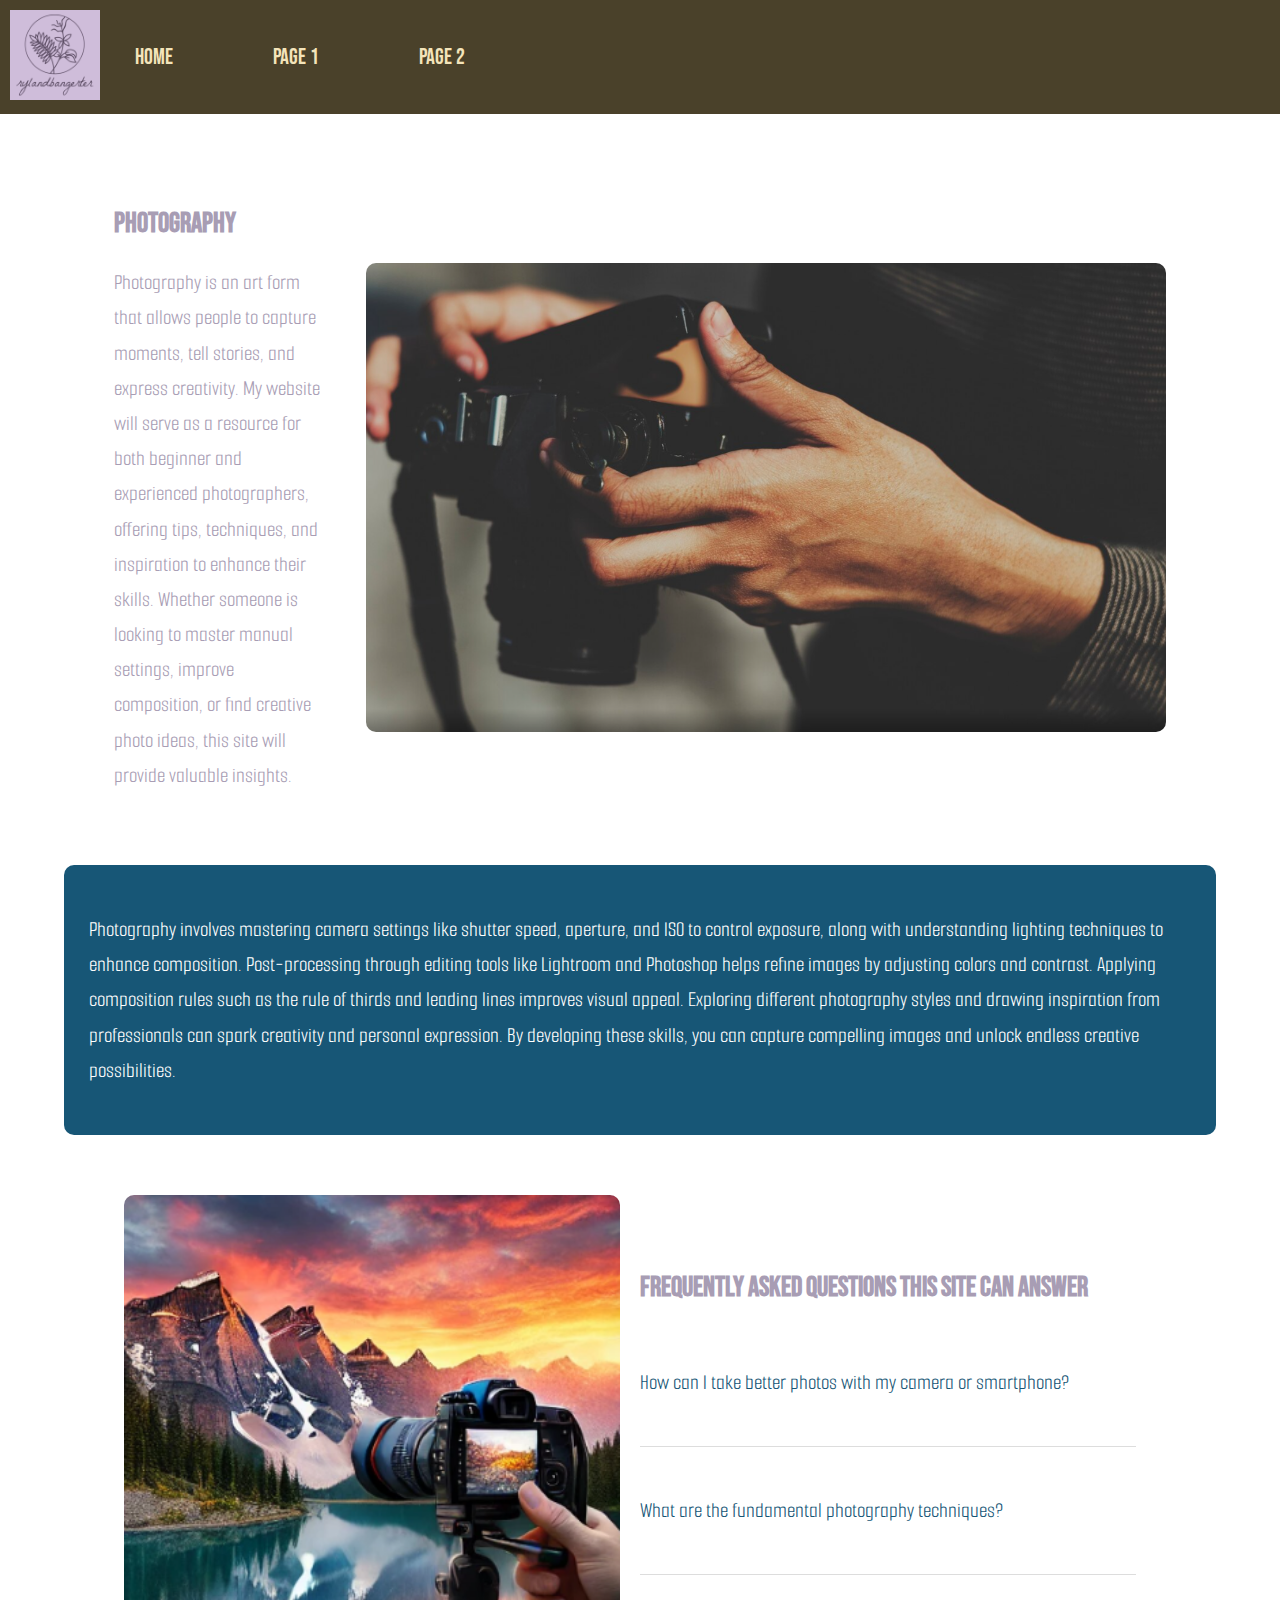
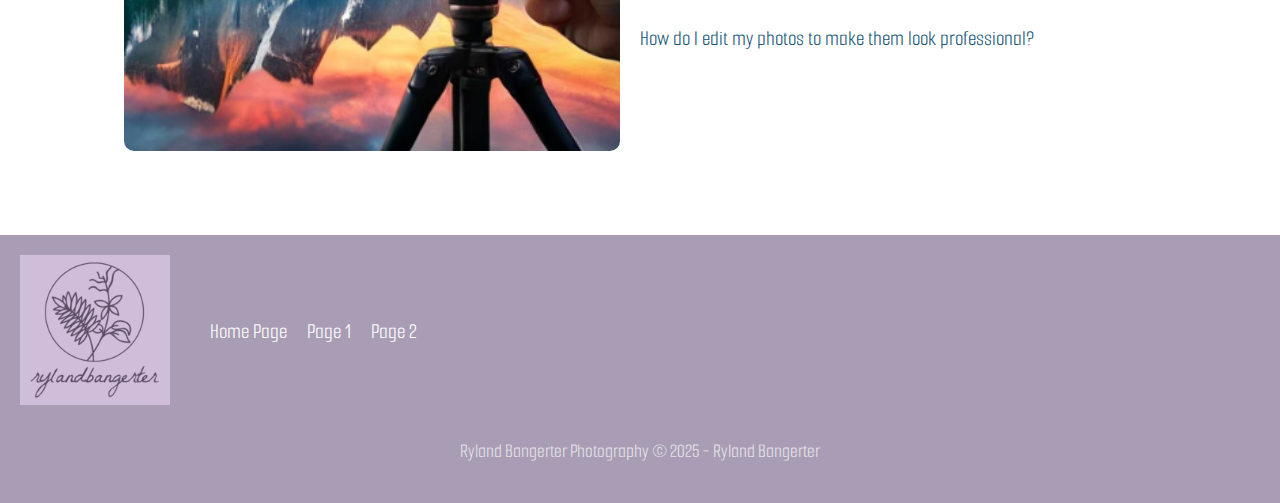
<file: index.html>
<!DOCTYPE html>
<html lang="en">
<head>
    <meta charset="UTF-8">
    <meta name="viewport" content="width=device-width, initial-scale=1.0">
    <link rel="stylesheet" type="text/css" href="styles/client-style_bangerter.css">
    <title>Ryland Bangerter | Photography</title>

</head>
<body id="body">
    <nav class="top-nav">
        <div class="logo">
            <img src="images/logo-personal.png" alt="Logo">
        </div>
        
        <ul class="navbar">
            <li><a href="#">Home</a></li>
            <li><a href="subpage1-2.html">Page 1</a></li>
            <li><a href="#">Page 2</a></li>
        </ul>
    </nav>
    <div class="wrapper">
        <section class = "hero">
            <div class="hero-content">
                <h2>Photography</h2>
                <p>Photography is an art form that allows people to capture moments, tell stories, and express creativity. My website will serve as a resource for both beginner and experienced photographers, offering tips, techniques, and inspiration to enhance their skills. Whether someone is looking to master manual settings, improve composition, or find creative photo ideas, this site will provide valuable insights.</p>    
            </div>
            <div class="hero-image-container">
                <img src="images/page 1 image 1.png" alt="Hero Image">
            </div>
        </section>
        <div class="about-container">
            <div class="about">
                <p>Photography involves mastering camera settings like shutter speed, aperture, and ISO to control exposure, along with understanding lighting techniques to enhance composition. Post-processing through editing tools like Lightroom and Photoshop helps refine images by adjusting colors and contrast. Applying composition rules such as the rule of thirds and leading lines improves visual appeal. Exploring different photography styles and drawing inspiration from professionals can spark creativity and personal expression. By developing these skills, you can capture compelling images and unlock endless creative possibilities.</p>
            </div>
        </div>
        <section class="questions">
            <div class="questions-image-container">
                <img src="images/home page image 2.png" alt="camera">
            </div>
            <div class="questions-container">
                <h2>Frequently Asked Questions This Site Can Answer</h2>
                <ul>
                    <li>How can I take better photos with my camera or smartphone?</li>
                    <li>What are the fundamental photography techniques?</li>
                    <li>How do I edit my photos to make them look professional?</li>
                </ul>
            </div>
        </section>  
    </div> 
    <footer class="footer">
        <div class ="footer-logo">
            <img src="images/logo-personal.png" alt="logo">
        </div>
        <nav class="footer-links">
            <a href="client-site_bangerter.html">Home Page</a>
            <a href="subpage1-2.html">Page 1</a>
            <a href="#">Page 2</a>
        </nav>
        <div class="footer-license">
            <p>Ryland Bangerter Photography &copy; 2025 - Ryland Bangerter</p>
        </div>
    </footer>
</body>
</html>
</file>
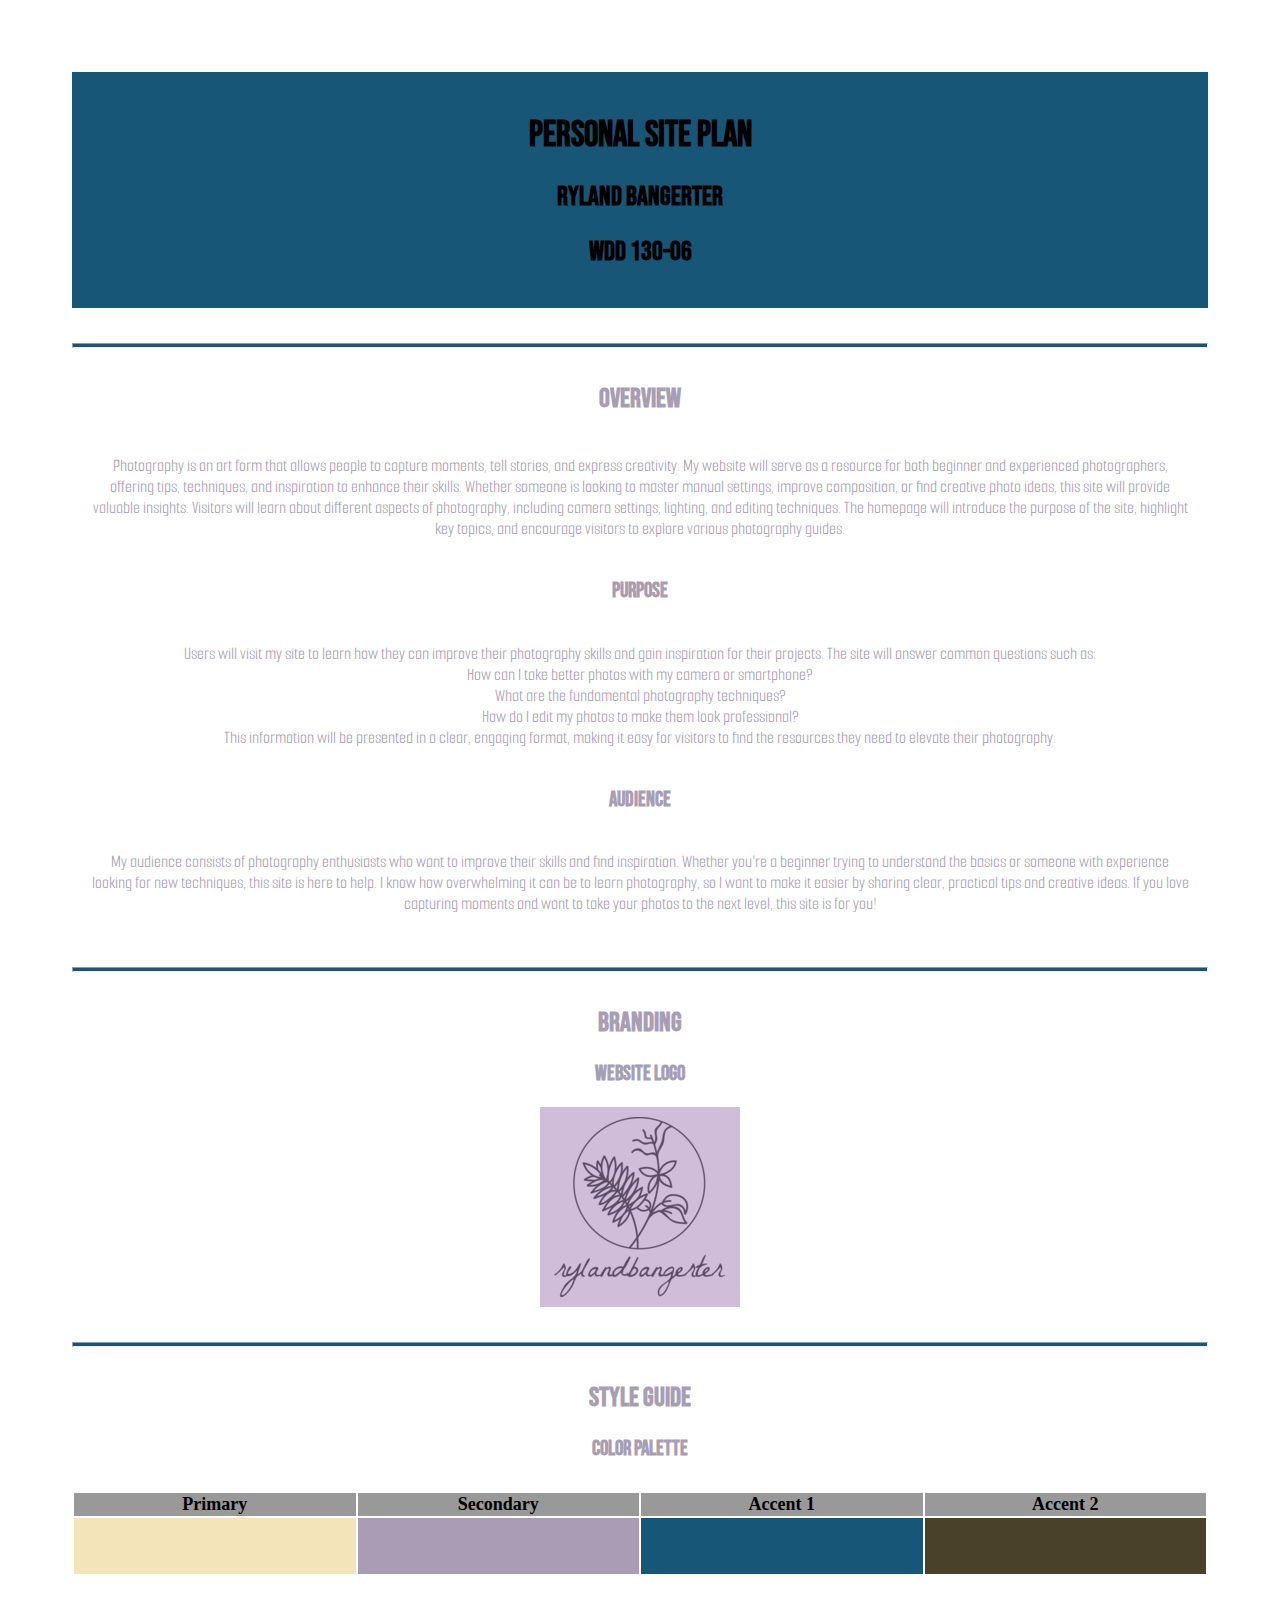
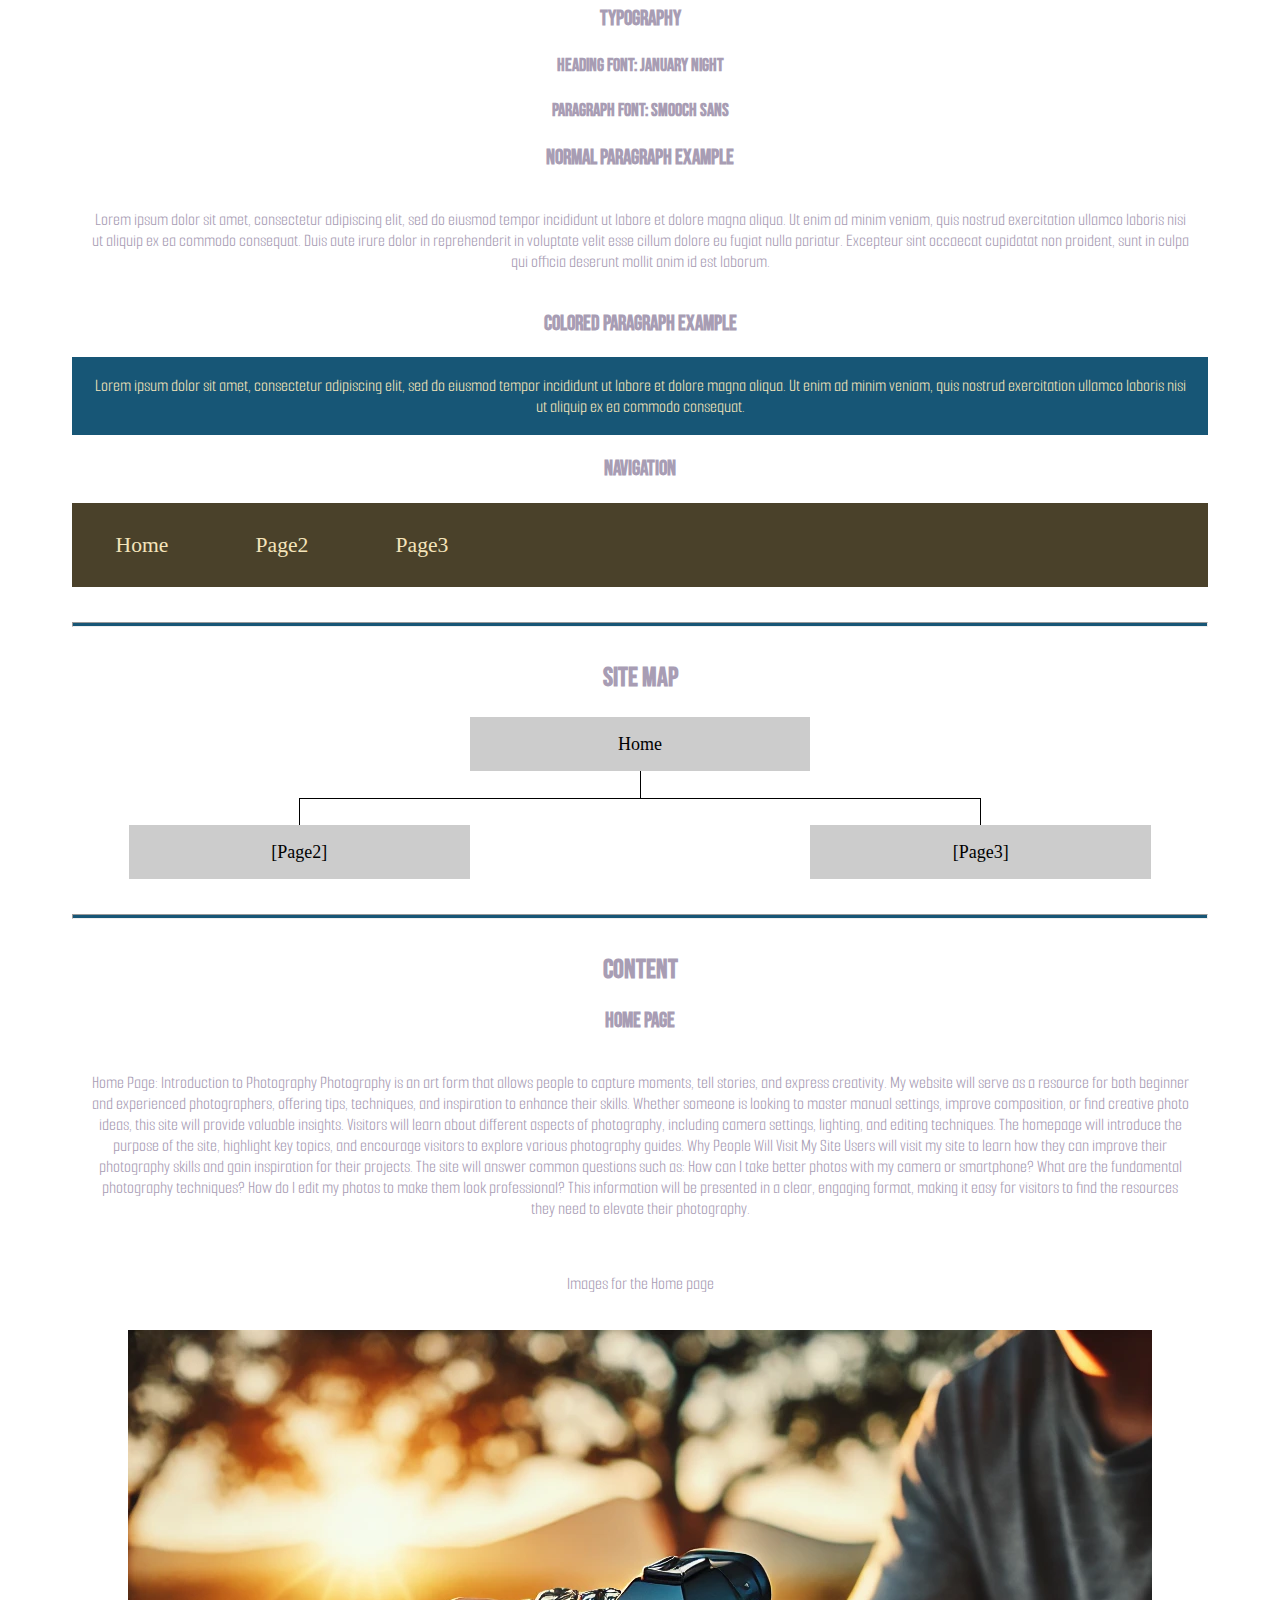
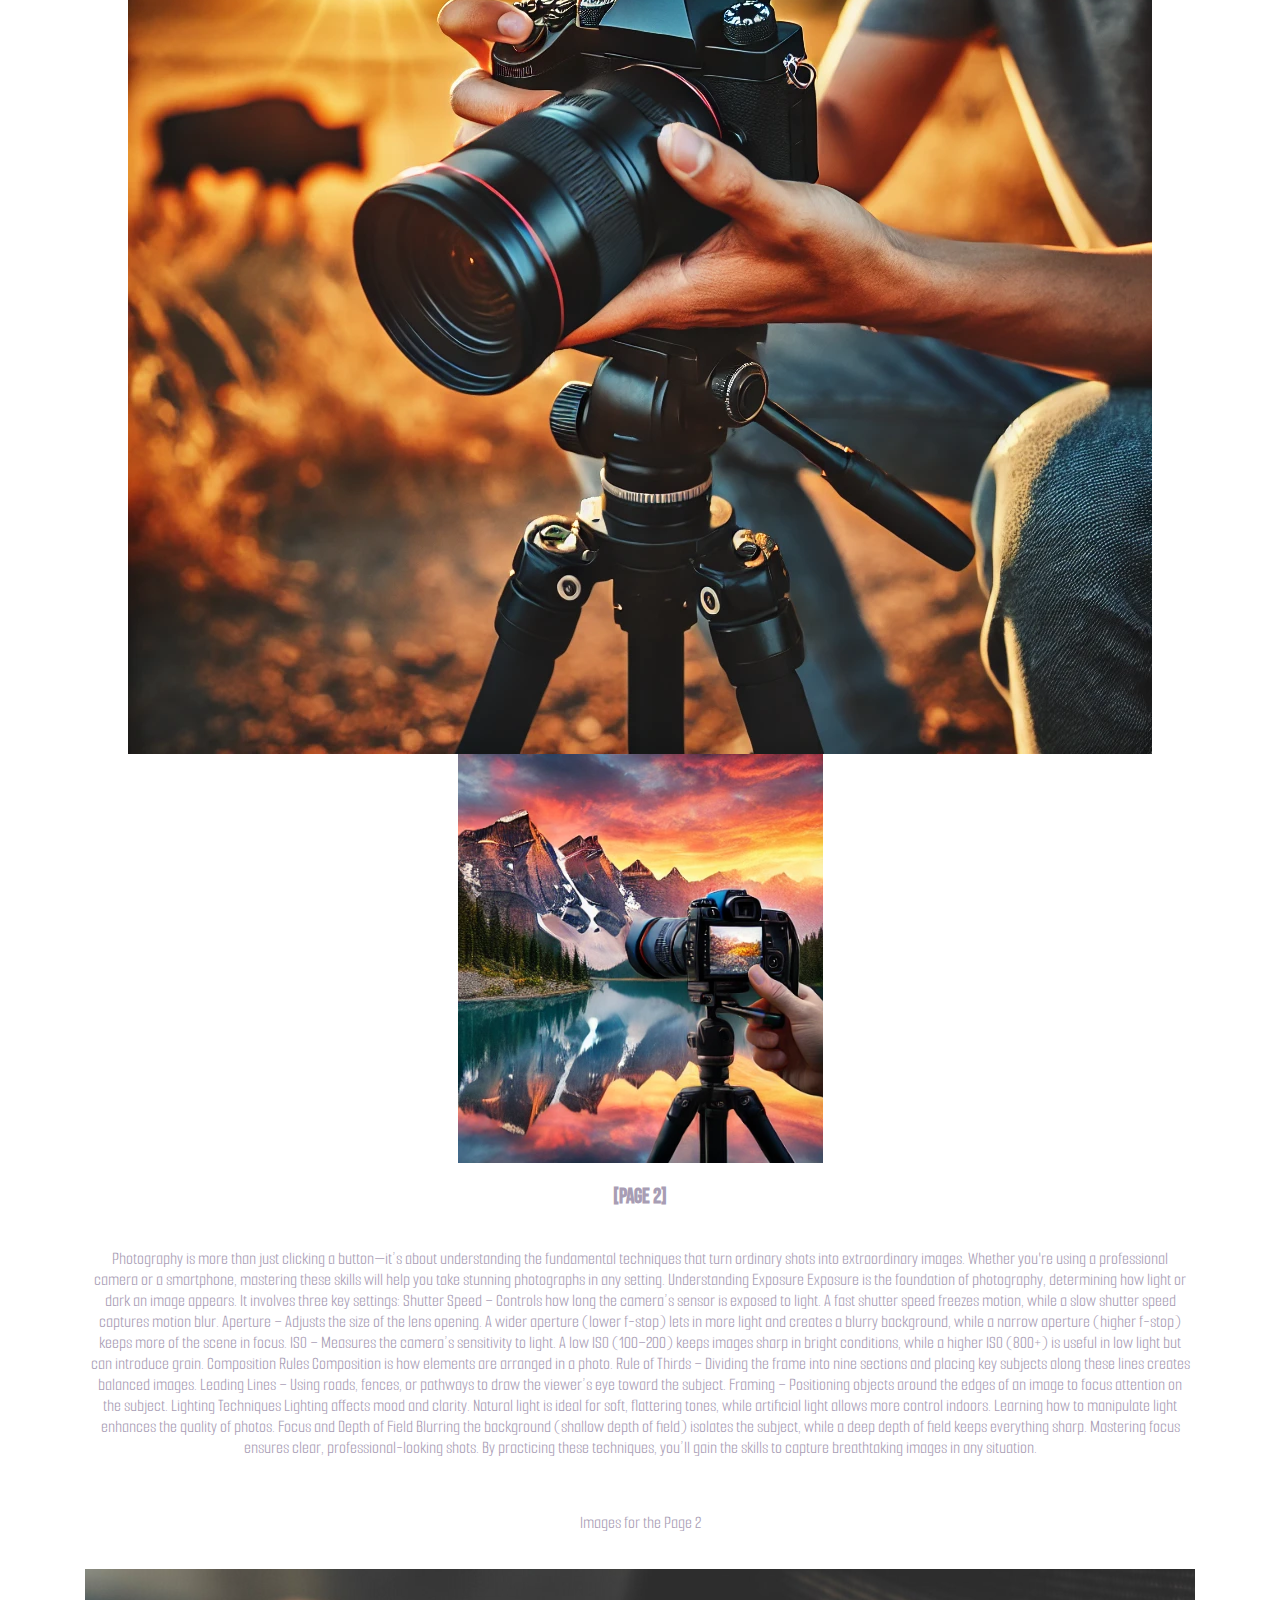
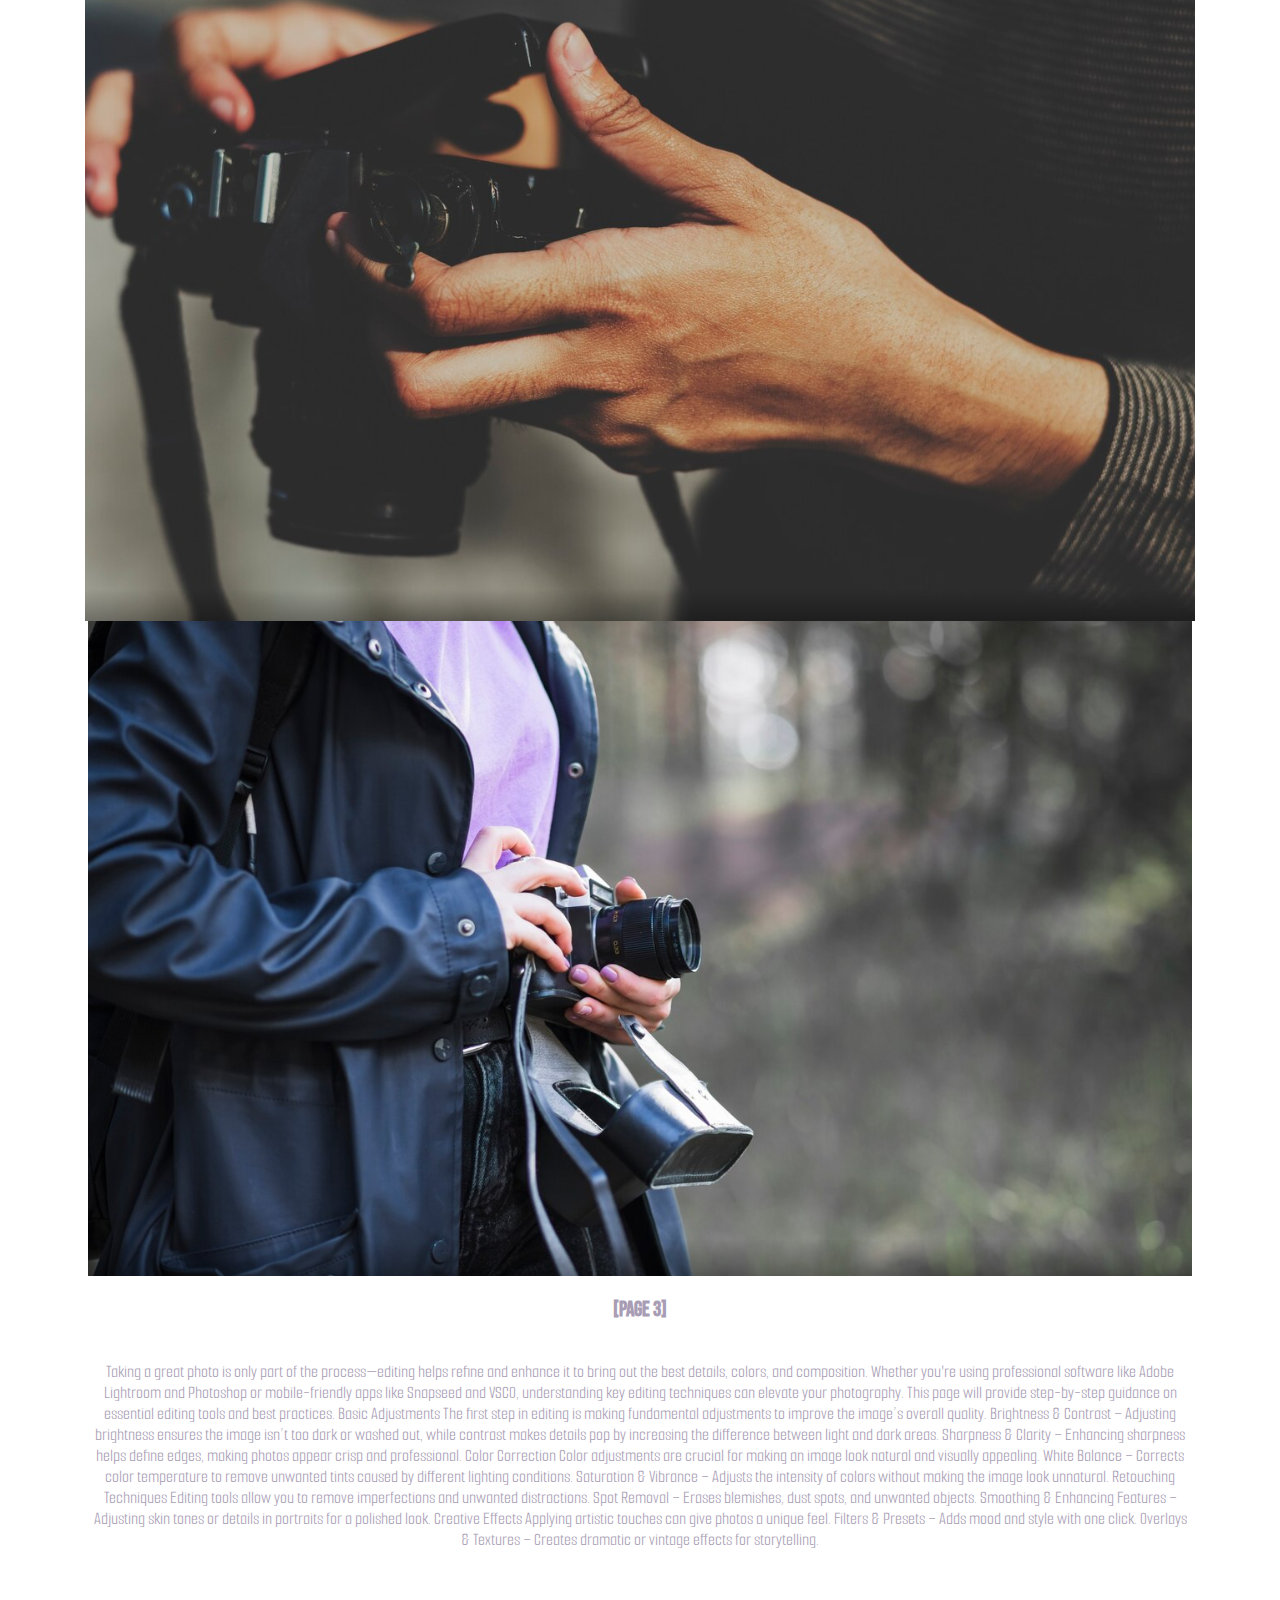
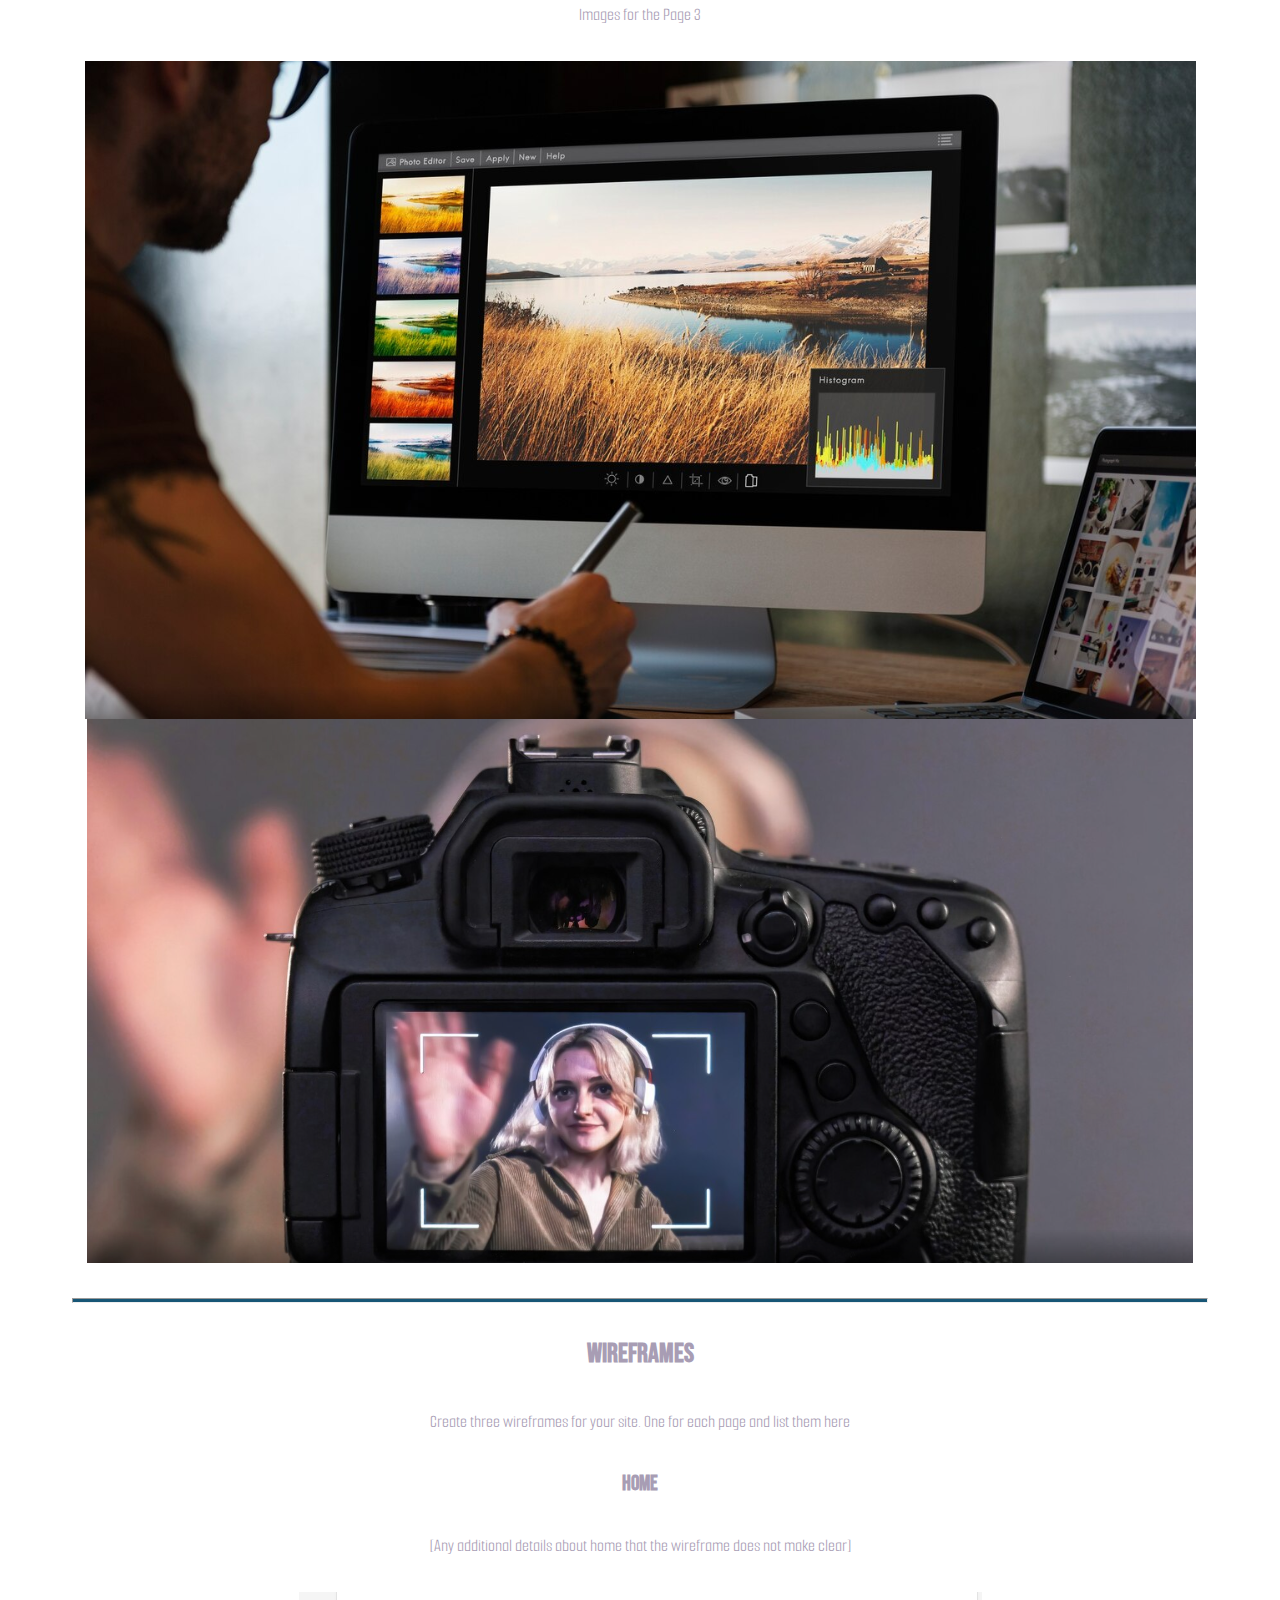
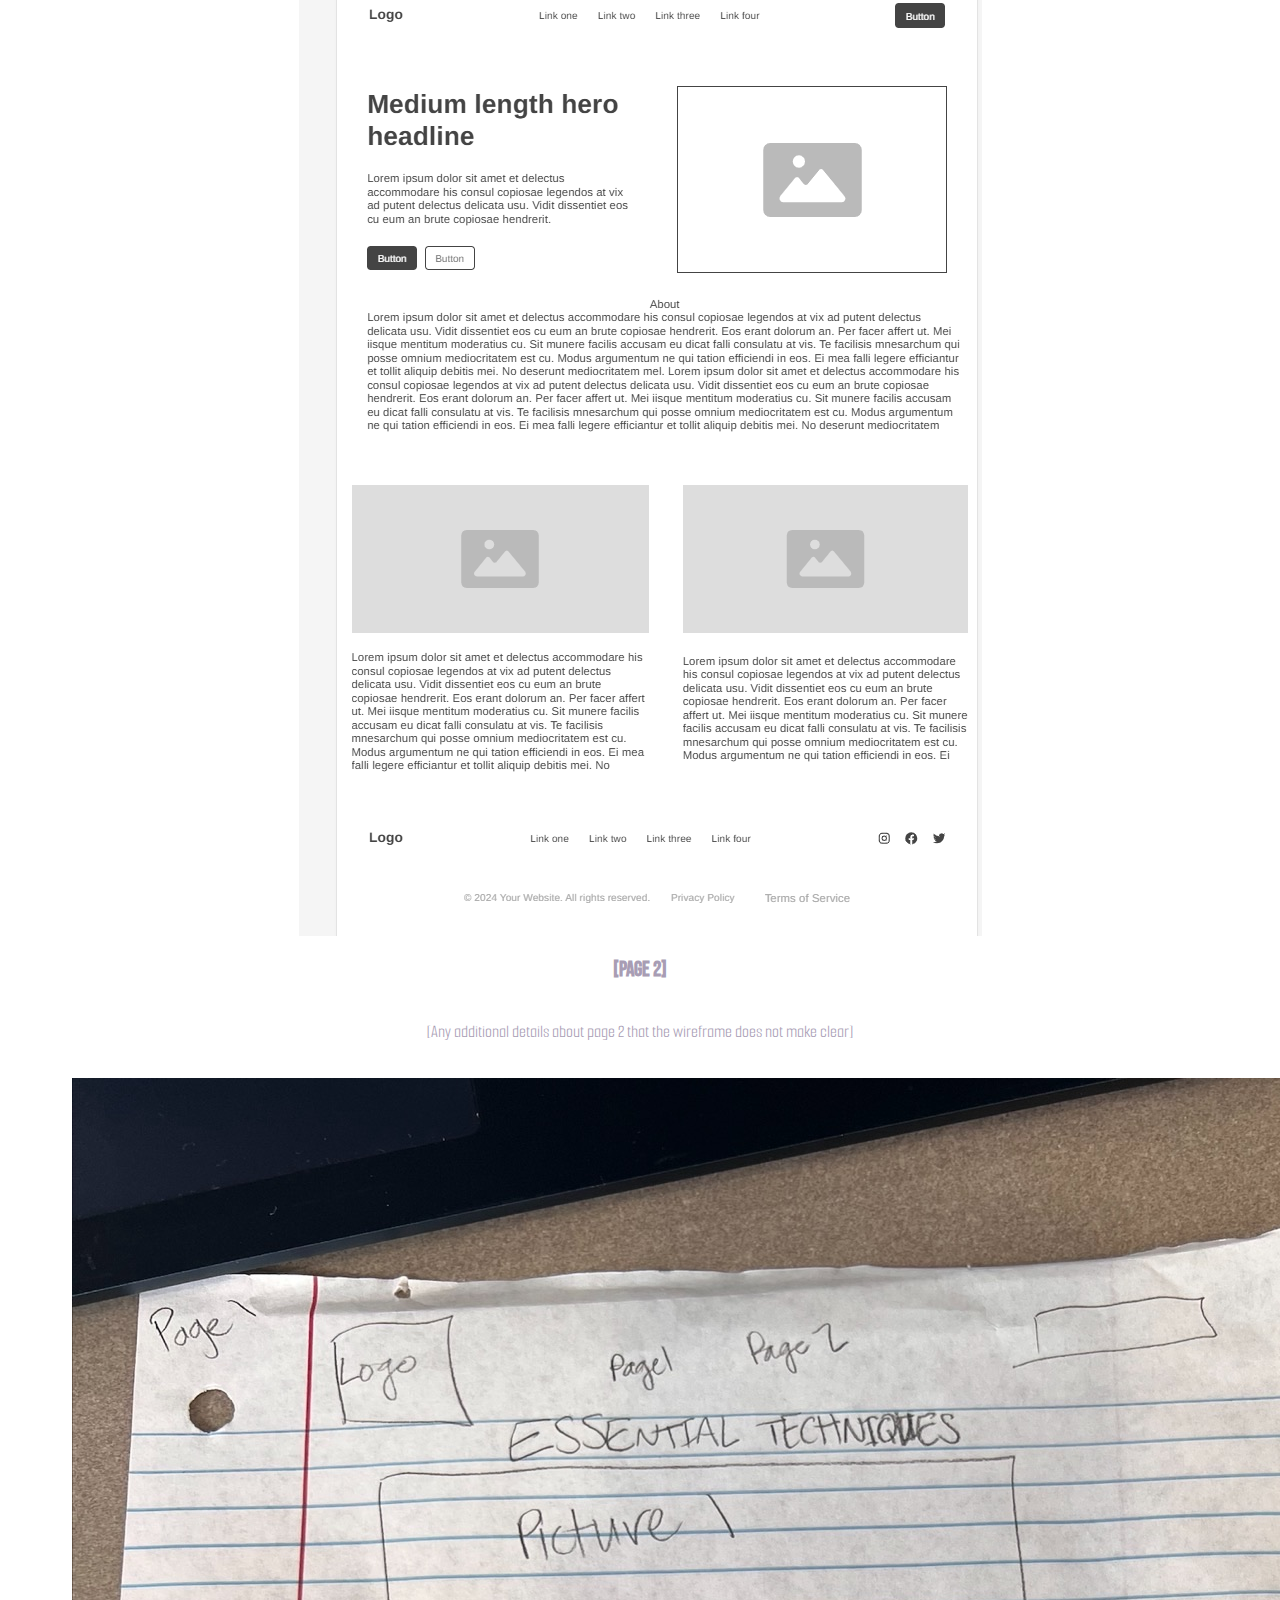
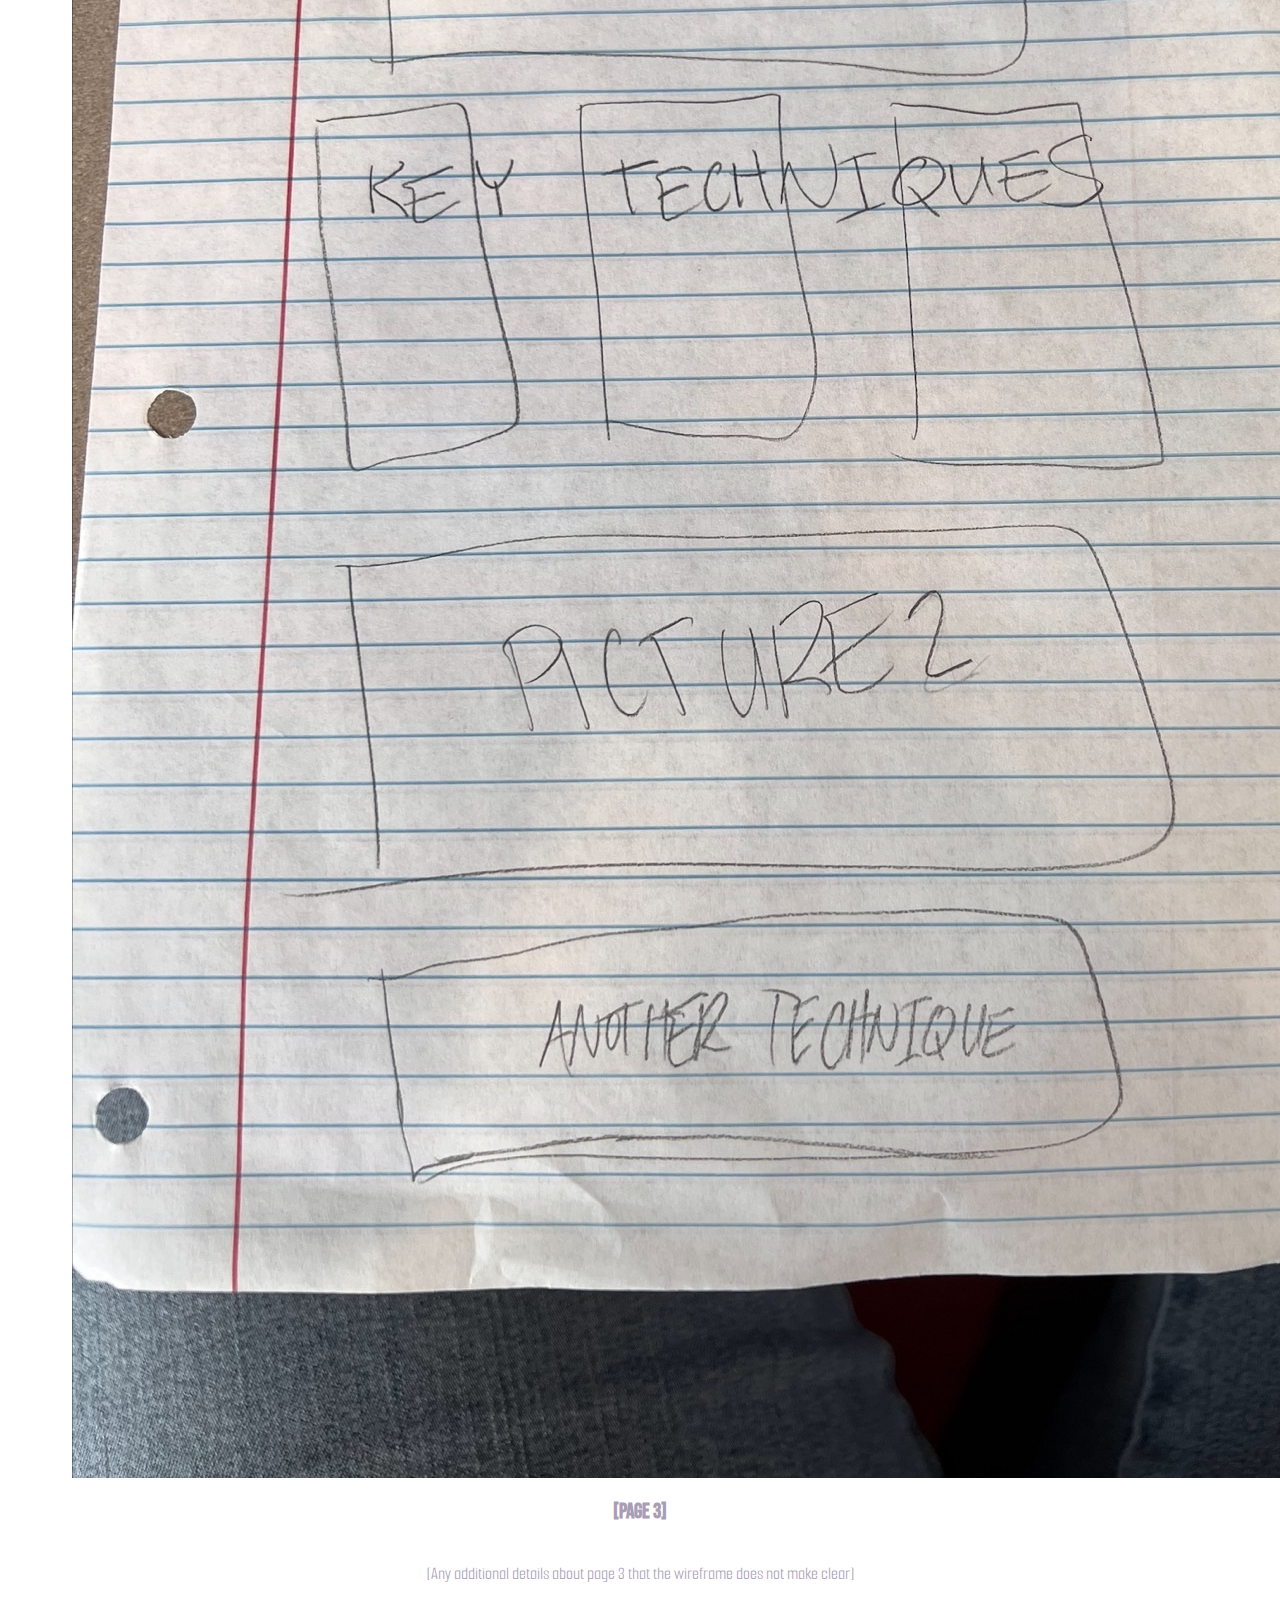
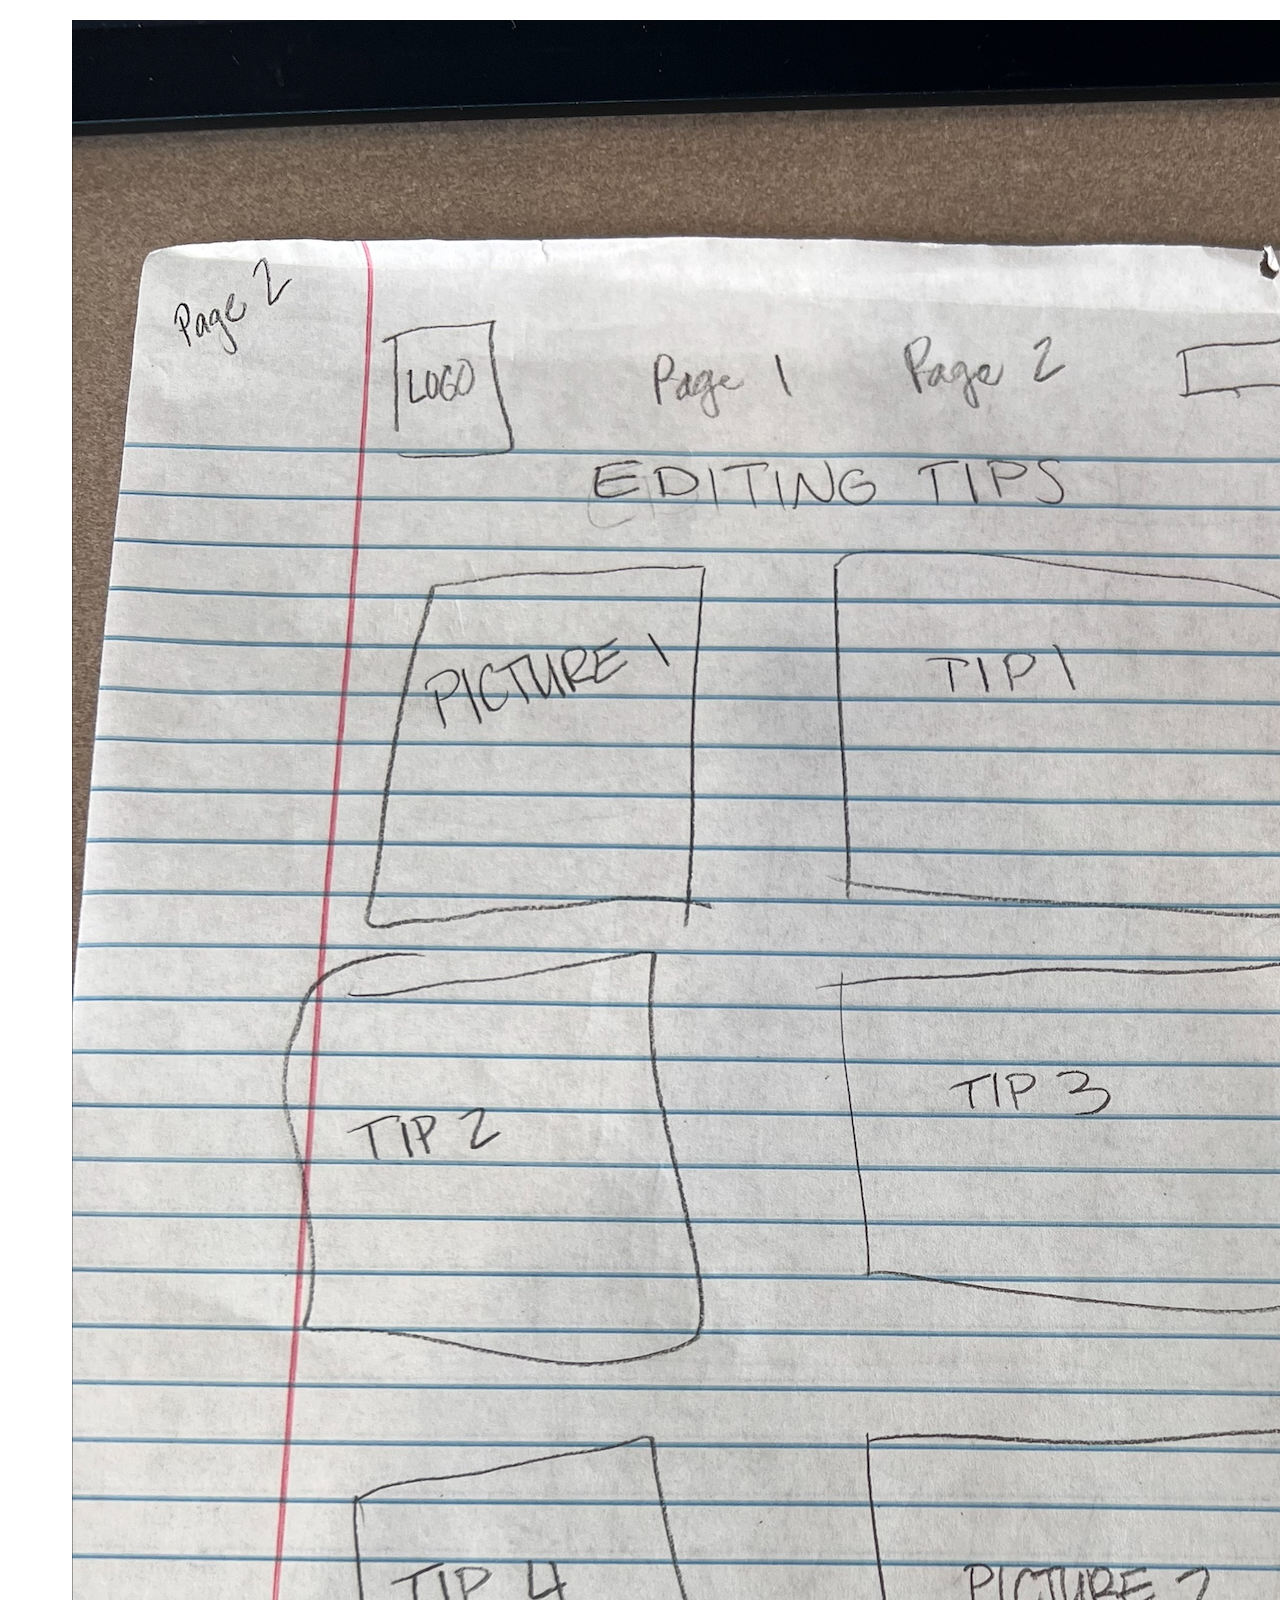
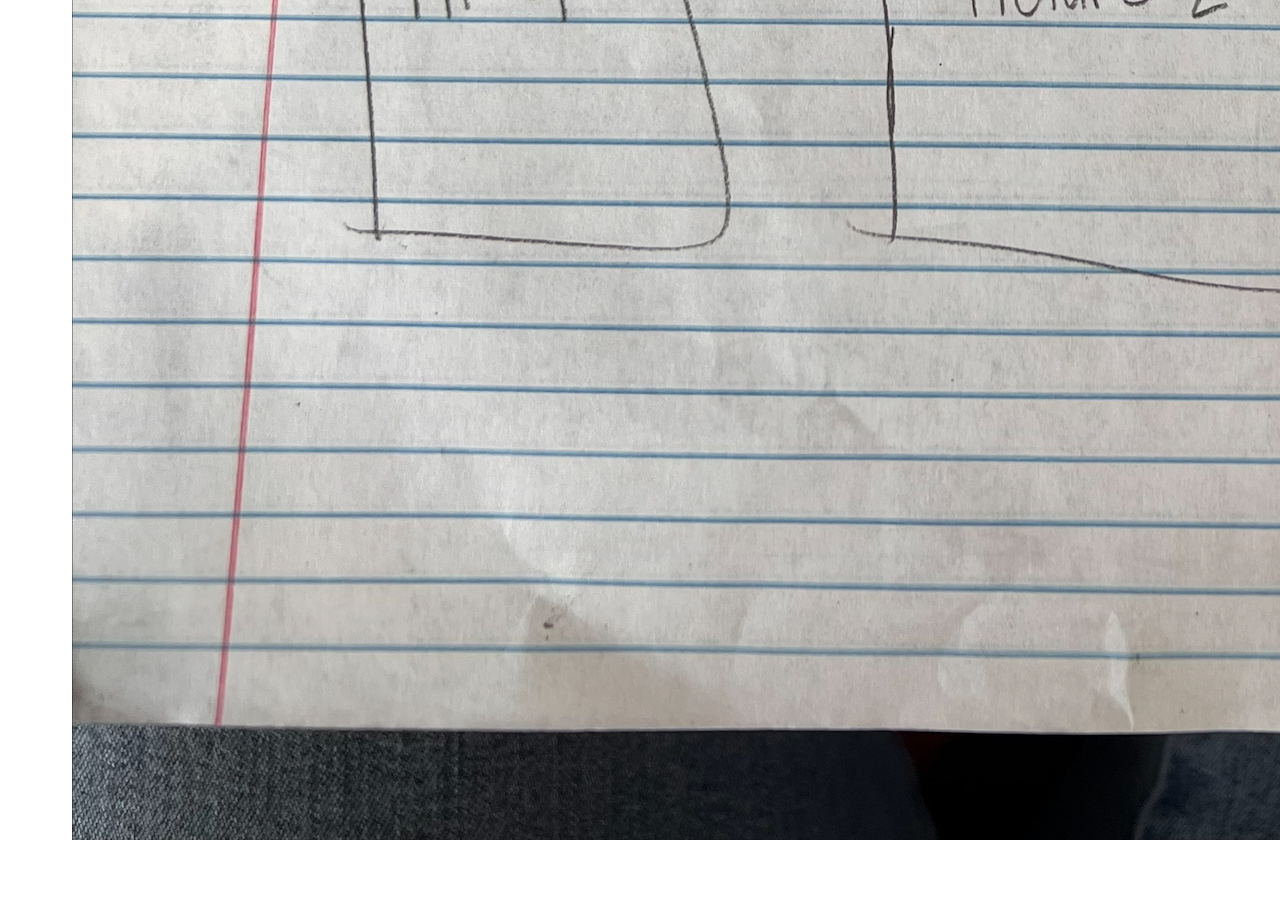
<file: site-plan.html>
<!DOCTYPE html>
<html lang="en-us">
    
  <head>
    <meta charset="utf-8">
    <title>Site Plan</title>
    <link type="text/css" rel="stylesheet" href="styles/site-plan.css">
  </head>

  <body>
    <header>
      <h1>Personal Site Plan</h1>
      <h2>Ryland Bangerter</h2>
      <h2>WDD 130-06</h2>
      <!-- In the header above, add the name or your site, your name and class number. For example if you are in section 3 you would put WDD 130.03 -->
    </header>
    <main>

      <!-- ------------------------Steps 2-3------------------------------ -->
      <hr>
      <h2>Overview</h2>
      <p>Photography is an art form that allows people to capture moments, tell stories, and express creativity. My website will serve as a resource for both beginner and experienced photographers, offering tips, techniques, and inspiration to enhance their skills. Whether someone is looking to master manual settings, improve composition, or find creative photo ideas, this site will provide valuable insights.
        Visitors will learn about different aspects of photography, including camera settings, lighting, and editing techniques. The homepage will introduce the purpose of the site, highlight key topics, and encourage visitors to explore various photography guides.</p>
      <h3>Purpose</h3>
      <p>Users will visit my site to learn how they can improve their photography skills and gain inspiration for their projects. The site will answer common questions such as:
       <br> How can I take better photos with my camera or smartphone?
       <br> What are the fundamental photography techniques?
       <br> How do I edit my photos to make them look professional?
        <br>This information will be presented in a clear, engaging format, making it easy for visitors to find the resources they need to elevate their photography.
        </p>  <!-- change this -->


      <h3>Audience</h3>
      <p>My audience consists of photography enthusiasts who want to improve their skills and find inspiration. 
        Whether you're a beginner trying to understand the basics or someone with experience looking for new techniques, this site is 
        here to help. I know how overwhelming it can be to learn photography, so I want to make it easier by sharing clear, practical 
        tips and creative ideas. If you love capturing moments and want to take your photos to the next level, this site is for you!</p>  <!-- change this -->

      <hr>
      <h2>Branding</h2>
      <h3>Website Logo</h3>
      <!-- Replace this with some sort of logo for your site.  A logo can be as simple as the name of your site in a nice font :) -->
      <img src="../personal/images/logo-personal.png" alt="Logo image">
      <hr>
      <h2>
        Style Guide
      </h2>

      <!-- ------------------------Steps 4-8------------------------------ -->

      <h3>
        Color Palette
      </h3>
      <!--  The colors you choose for a website are one of the most important decisions you will make. Follow the instructions on the activity in iLearn. You should have at least 2 colors but do not have to fill in all 4 if you do not need them.  -->

      <table class="colors">
        <tr><th>Primary</th><th>Secondary</th><th>Accent 1</th><th>Accent 2</th></tr>
        <!-- Switch to the site-plan.css file and change your colors there. -->
        <tr><td class="primary"></td><td class="secondary"></td><td class="accent1"></td><td class="accent2"></td></tr>
      </table>

      <!-- ------------------------Step 9------------------------------ -->

      <h3>
        Typography
      </h3>
      <!-- Choose a font for your paragraphs (body copy) and headlines. What font(s) have you chosen? Why did you choose what you did?  Make sure to review the list of web safe fonts at W3Schools.org as a starting point.  Think also about which of your colors above you might use for background and font colors. -->

      <h4>
        Heading Font: January Night  <!-- change this -->
      </h4>
      <h4>
        Paragraph Font: Smooch Sans <!-- change this -->
      </h4>
      <h3>
        Normal paragraph example
      </h3>
      <p>
        Lorem ipsum dolor sit amet, consectetur adipiscing elit, sed do eiusmod tempor incididunt ut labore et dolore magna aliqua. Ut enim ad minim veniam, quis nostrud exercitation ullamco laboris nisi ut aliquip ex ea commodo consequat. Duis aute irure dolor in reprehenderit in voluptate velit esse cillum dolore eu fugiat nulla pariatur. Excepteur sint occaecat cupidatat non proident, sunt in culpa qui officia deserunt mollit anim id est laborum.
      </p>
      <h3>
        Colored paragraph example
      </h3>
      <p class="colored">
        Lorem ipsum dolor sit amet, consectetur adipiscing elit, sed do eiusmod tempor incididunt ut labore et dolore magna aliqua. Ut enim ad minim veniam, quis nostrud exercitation ullamco laboris nisi ut aliquip ex ea commodo consequat. 
      </p>

      <!-- ------------------------Step 10------------------------------ -->

      <h3>
        Navigation
      </h3>
      <!-- Think about how you want your navigation bar to look. In the site-plan.css file change the colors to your colors to get the look you desire. --> 
      <nav>
        <a href="#">Home</a>
        <a href="#">Page2</a>
        <a href="#">Page3</a>
      </nav>
      <hr>
      <h2>
        Site Map
      </h2>
      <div class="sitemap">
        <div class="sm-home">
          Home
        </div>
        <div class="sm-page2">
          [Page2] <!-- change this -->
        </div>
        <div class="sm-page3">
          [Page3]  <!-- change this -->
        </div>

        <div class="top">
          &nbsp;
        </div>
        <div class="left">
          &nbsp;
        </div>
        <div class="right">
          &nbsp;
        </div>

      </div>

      <!-- --------Content Section -------------- -->
      <hr>
      <h2>
        Content
      </h2>
      <h3>Home page</h3>
      <p>
        Home Page: Introduction to Photography
Photography is an art form that allows people to capture moments, tell stories, and express creativity. My website will serve as a resource for both beginner and experienced photographers, offering tips, techniques, and inspiration to enhance their skills. Whether someone is looking to master manual settings, improve composition, or find creative photo ideas, this site will provide valuable insights.
Visitors will learn about different aspects of photography, including camera settings, lighting, and editing techniques. The homepage will introduce the purpose of the site, highlight key topics, and encourage visitors to explore various photography guides.
Why People Will Visit My Site
Users will visit my site to learn how they can improve their photography skills and gain inspiration for their projects. The site will answer common questions such as:
How can I take better photos with my camera or smartphone?
What are the fundamental photography techniques?
How do I edit my photos to make them look professional?
This information will be presented in a clear, engaging format, making it easy for visitors to find the resources they need to elevate their photography.

      </p>
      <p>Images for the Home page</p>
        <img src="images/home page image 1.webp" alt="image for homepage">
        <img src="images/home page image 2.png" alt="image for homepage">

      </ul>
      <h3>[Page 2]</h3>
      <p>
        Photography is more than just clicking a button—it’s about understanding the fundamental techniques that turn ordinary shots into extraordinary images. Whether you're using a professional camera or a smartphone, mastering these skills will help you take stunning photographs in any setting.
Understanding Exposure
Exposure is the foundation of photography, determining how light or dark an image appears. It involves three key settings:
Shutter Speed – Controls how long the camera’s sensor is exposed to light. A fast shutter speed freezes motion, while a slow shutter speed captures motion blur.
Aperture – Adjusts the size of the lens opening. A wider aperture (lower f-stop) lets in more light and creates a blurry background, while a narrow aperture (higher f-stop) keeps more of the scene in focus.
ISO – Measures the camera’s sensitivity to light. A low ISO (100–200) keeps images sharp in bright conditions, while a higher ISO (800+) is useful in low light but can introduce grain.
Composition Rules
Composition is how elements are arranged in a photo.
Rule of Thirds – Dividing the frame into nine sections and placing key subjects along these lines creates balanced images.
Leading Lines – Using roads, fences, or pathways to draw the viewer’s eye toward the subject.
Framing – Positioning objects around the edges of an image to focus attention on the subject.
Lighting Techniques
Lighting affects mood and clarity. Natural light is ideal for soft, flattering tones, while artificial light allows more control indoors. Learning how to manipulate light enhances the quality of photos.
Focus and Depth of Field
Blurring the background (shallow depth of field) isolates the subject, while a deep depth of field keeps everything sharp. Mastering focus ensures clear, professional-looking shots.
By practicing these techniques, you’ll gain the skills to capture breathtaking images in any situation.


      </p>
      <p>Images for the Page 2</p>
        <img src="images/page 1 image 1.png" alt="image for page">
        <img src="images/page 1 image 2.png" alt="image for page">

      </ul>
      <h3>[Page 3]</h3>
      <p>
        Taking a great photo is only part of the process—editing helps refine and enhance it to bring out the best details, colors, and composition. Whether you're using professional software like Adobe Lightroom and Photoshop or mobile-friendly apps like Snapseed and VSCO, understanding key editing techniques can elevate your photography. This page will provide step-by-step guidance on essential editing tools and best practices.
Basic Adjustments
The first step in editing is making fundamental adjustments to improve the image’s overall quality.
Brightness & Contrast – Adjusting brightness ensures the image isn’t too dark or washed out, while contrast makes details pop by increasing the difference between light and dark areas.
Sharpness & Clarity – Enhancing sharpness helps define edges, making photos appear crisp and professional.
Color Correction
Color adjustments are crucial for making an image look natural and visually appealing.
White Balance – Corrects color temperature to remove unwanted tints caused by different lighting conditions.
Saturation & Vibrance – Adjusts the intensity of colors without making the image look unnatural.
Retouching Techniques
Editing tools allow you to remove imperfections and unwanted distractions.
Spot Removal – Erases blemishes, dust spots, and unwanted objects.
Smoothing & Enhancing Features – Adjusting skin tones or details in portraits for a polished look.
Creative Effects
Applying artistic touches can give photos a unique feel.
Filters & Presets – Adds mood and style with one click.
Overlays & Textures – Creates dramatic or vintage effects for storytelling.


      </p>
      <p>Images for the Page 3</p>
        <img src="images/page 2 image 1.png" alt="image for page3">
        <img src="images/page 2 image 2.png" alt="image for page3">

      </ul>
      <hr>
      <h2>
        Wireframes
      </h2>
      <p>
        Create three wireframes for your site. One for each page and list them here</p>

      <h3>Home</h3>
      <p>         
        [Any additional details about home that the wireframe does not make clear]
      </p>
      <img src="images/home page wireframe.png" alt="home page wireframe">

      <h3>[Page 2]</h3>
      <p>         
        [Any additional details about page 2 that the wireframe does not make clear]
      </p>
      <img src="images/page 1 wireframe.jpeg" alt="page 2 wireframe">

      <h3>[Page 3]</h3>
      <p>         
        [Any additional details about page 3 that the wireframe does not make clear]
      </p>
      <img src="images/page 2 wireframe.jpeg" alt="page 3 wireframe">
    </main>
  </body>

</html>
</file>
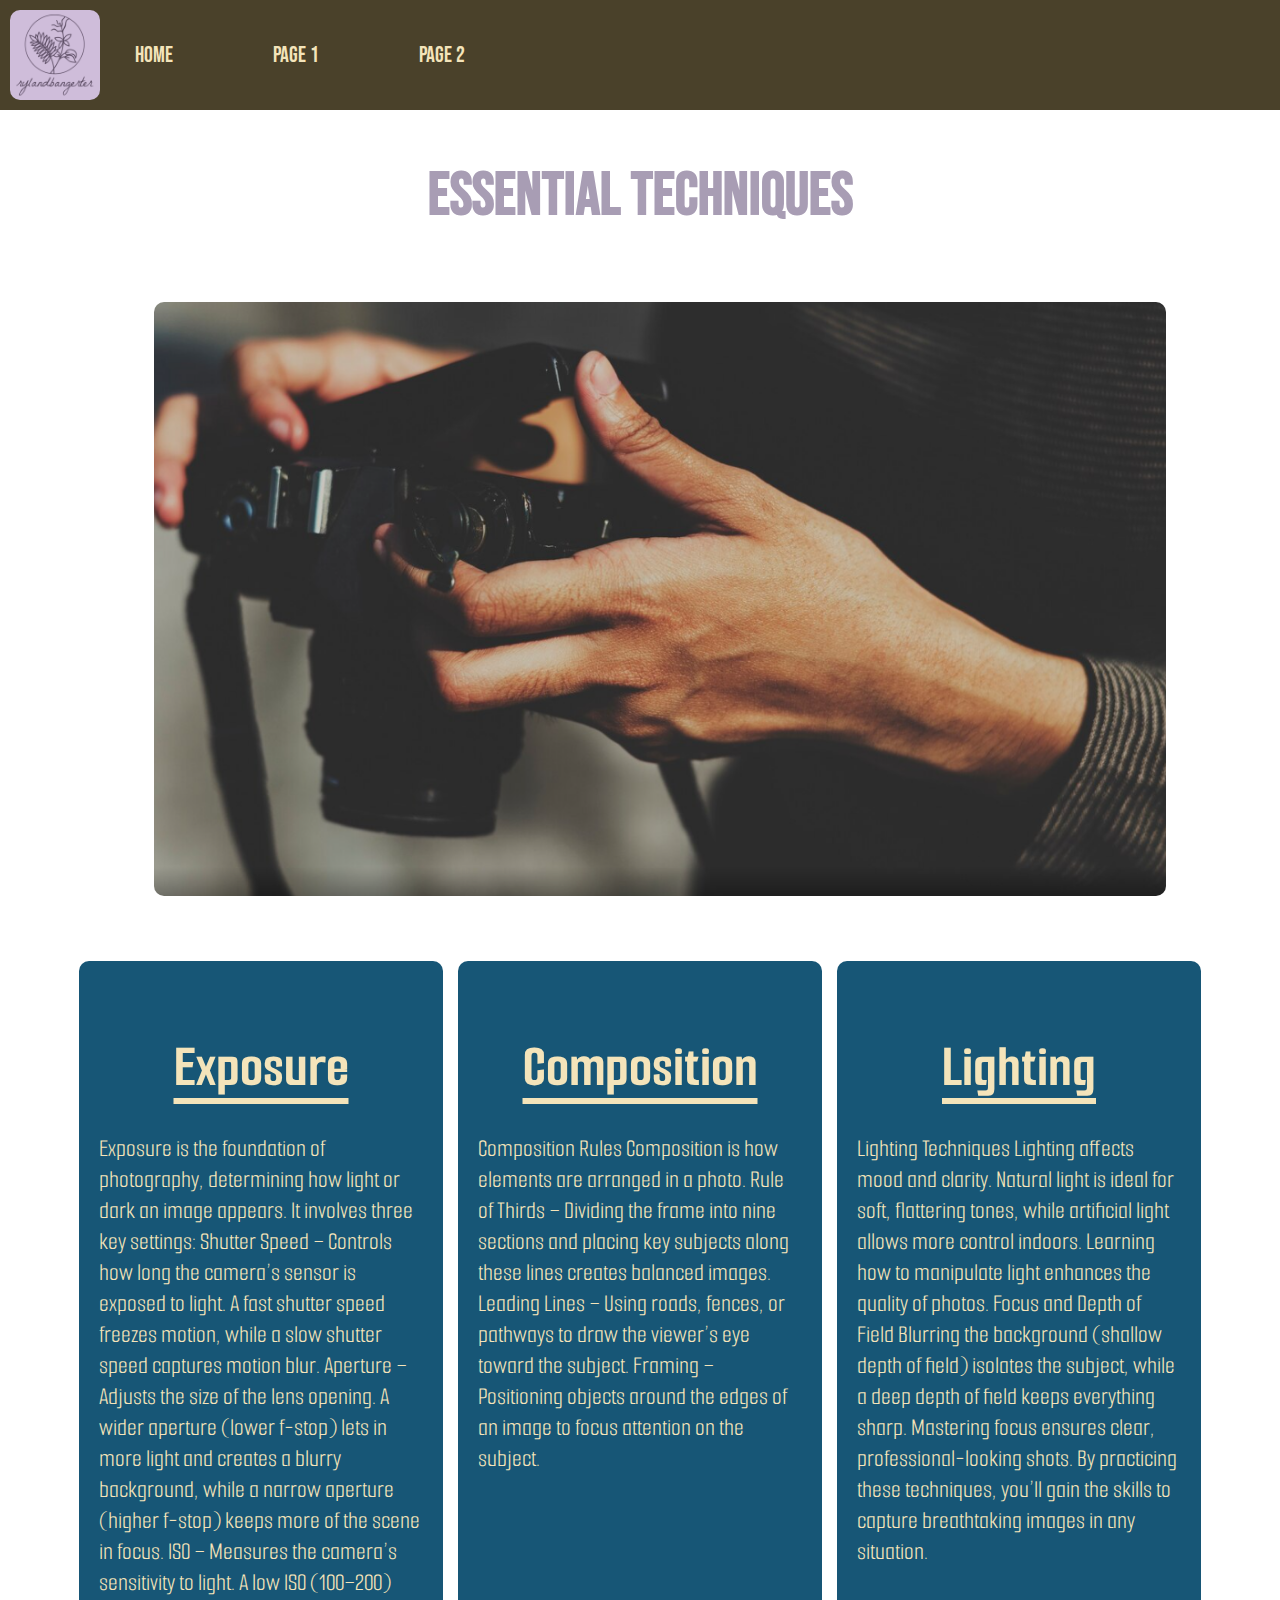
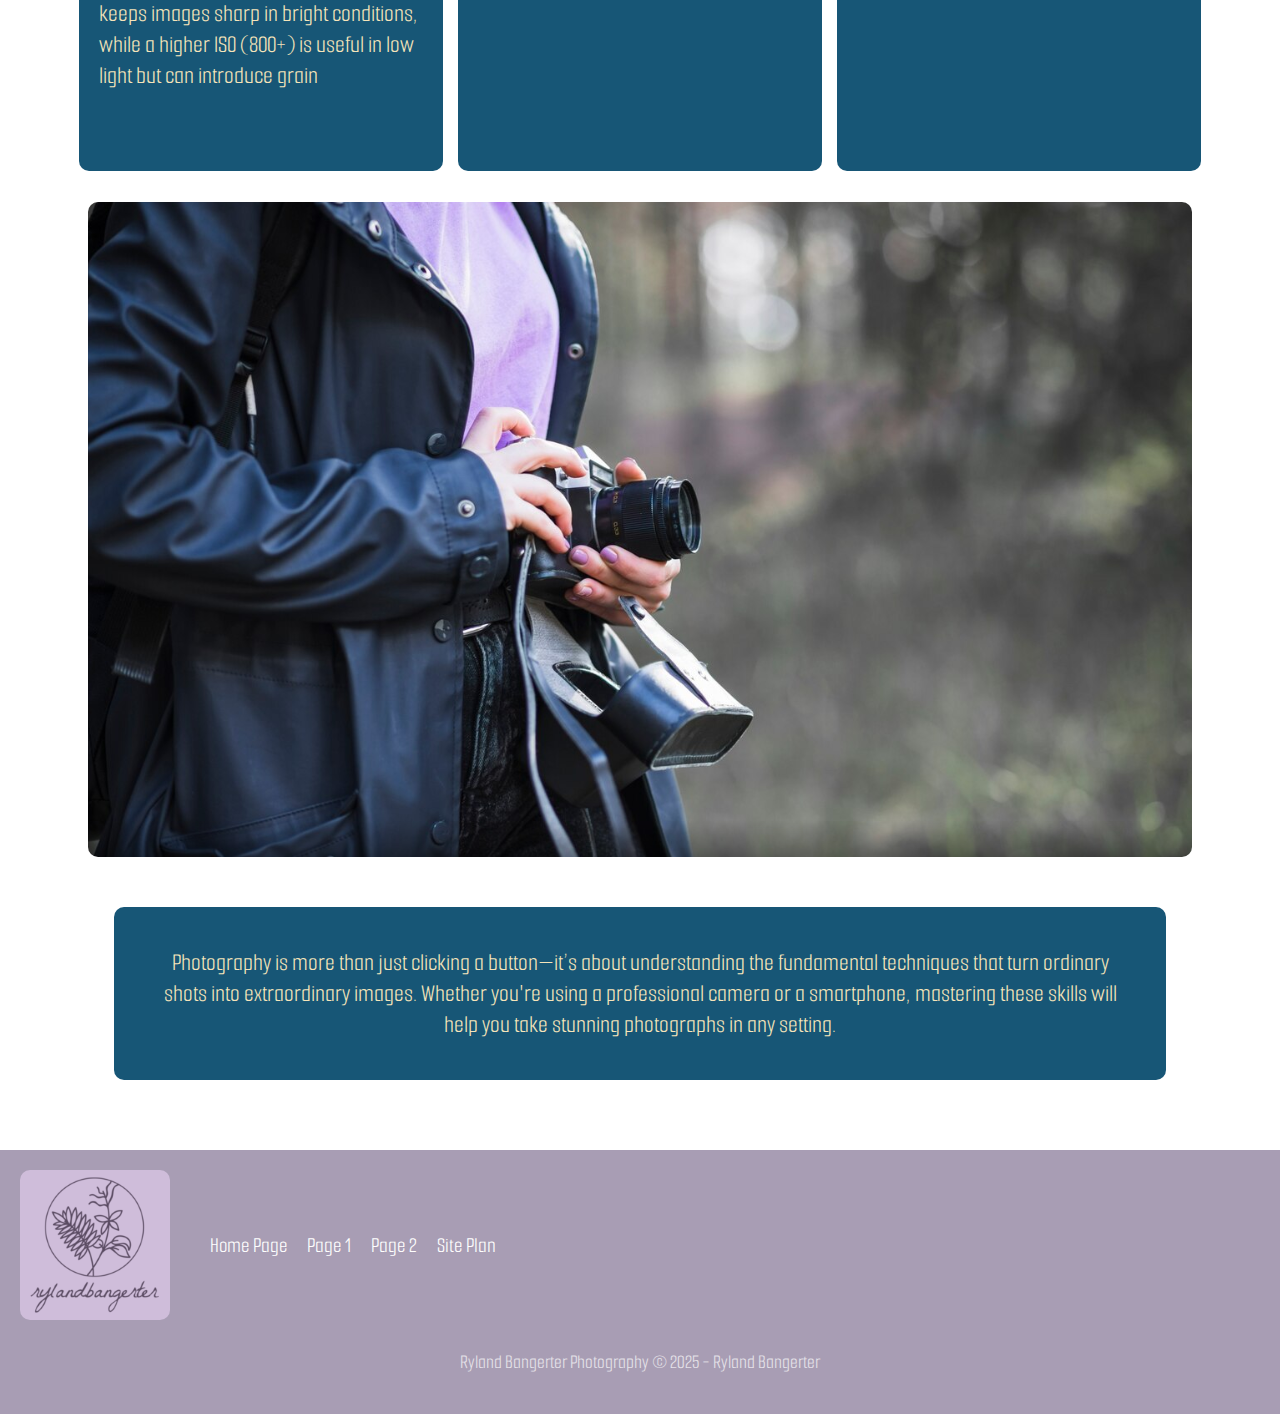
<file: subpage1-2.html>
<!DOCTYPE html>
<html lang="en">
<head>
    <meta charset="UTF-8">
    <meta name="viewport" content="width=device-width, initial-scale=1.0">
    <link rel="stylesheet" type="text/css" href="styles/subpage1.css">
    <title>Ryland Bangerter | Photography</title>

</head>
<body id="body">
    <nav class="top-nav">
        <div class="logo">
            <img src="images/logo-personal.png" alt="Logo">
        </div>       
        <ul class="navbar">
            <li><a href="index.html">Home</a></li>
            <li><a href="subpage1-2.html">Page 1</a></li>
            <li><a href="#">Page 2</a></li>
        </ul>
    </nav>
    <h1>Essential Techniques</h1>
    <div class="wrapper">
        <section class = "hero">
            
            <div class="hero-content">            
            </div>
            <div class="hero-image-container">
                <img src="images/page 1 image 1.png" alt="Hero Image">
            </div>
        </section>
                <div class="about">
                    <div class="column">
                        <h1>Exposure</h1>
                        Exposure is the foundation of photography, determining how light or dark an image appears. It involves three key settings: Shutter Speed – Controls how long the camera’s sensor is exposed to light. A fast shutter speed freezes motion, while a slow shutter speed captures motion blur. Aperture – Adjusts the size of the lens opening. A wider aperture (lower f-stop) lets in more light and creates a blurry background, while a narrow aperture (higher f-stop) keeps more of the scene in focus. ISO – Measures the camera’s sensitivity to light. A low ISO (100–200) keeps images sharp in bright conditions, while a higher ISO (800+) is useful in low light but can introduce grain</div>
                    <div class="column">
                        <h1>Composition</h1>
                        Composition Rules Composition is how elements are arranged in a photo. Rule of Thirds – Dividing the frame into nine sections and placing key subjects along these lines creates balanced images. Leading Lines – Using roads, fences, or pathways to draw the viewer’s eye toward the subject. Framing – Positioning objects around the edges of an image to focus attention on the subject.</div>
                    <div class="column">
                        <h1>Lighting</h1>
                        Lighting Techniques Lighting affects mood and clarity. Natural light is ideal for soft, flattering tones, while artificial light allows more control indoors. Learning how to manipulate light enhances the quality of photos. Focus and Depth of Field Blurring the background (shallow depth of field) isolates the subject, while a deep depth of field keeps everything sharp. Mastering focus ensures clear, professional-looking shots. By practicing these techniques, you’ll gain the skills to capture breathtaking images in any situation.</div>
                </div>
        
        
    <img src="images/page 1 image 2.png">
    <div class="techniques">
        Photography is more than just clicking a button—it’s about understanding the fundamental techniques that turn ordinary shots into extraordinary images. Whether you're using a professional camera or a smartphone, mastering these skills will help you take stunning photographs in any setting.
    </div>
            
          
    </div> 
    <footer class="footer">
        <div class ="footer-logo">
            <img src="images/logo-personal.png" alt="logo">
        </div>
        <nav class="footer-links">
            <a href="client-site_bangerter.html">Home Page</a>
            <a href="subpage1-2.html">Page 1</a>
            <a href="#">Page 2</a>
            <a href="site-plan.html">Site Plan</a>
        </nav>
        <div class="footer-license">
            <p>Ryland Bangerter Photography &copy; 2025 - Ryland Bangerter</p>
        </div>
    </footer>
</body>
</html>
</file>
<file: styles/client-style_bangerter.css>
@import url("https://fonts.googleapis.com/css?family=Bebas Neue");
@import url("https://fonts.googleapis.com/css?family=Smooch Sans");

body, ul {
    margin: 0;
    padding: 0;
    list-style: none;
}

/* Design Navigational Bar */
.top-nav {
    position: sticky;
    top: 0;
    left: 0;
    width: 100%;
    background-color: #4a412a;
    padding: 10px 10px;
    display: flex;
    align-items: center;
    z-index: 1000;
    transition: background 0.3s ease-in-out;
}

.logo img{
    height: 90px;
    width: auto;
}

.navbar {
    display: flex;
    gap: 50px;
    margin-left: 10px;
}

.navbar a {
    font-family: Bebas Neue, Helvetica, sans-serif;
    text-decoration: none;
    color: #f4e4ba;
    font-size: 22px;
    padding: 20px 25px;
    transition: background 0.3s ease-in-out;
    border-radius: 2.5px;
}

.navbar a:hover {
    background-color:#175676;
    color:white;
}

/* Wrapper Design */
.wrapper {
    width: 90%;
    max-width: 1200px;
    margin: 0 auto;
    padding: 20px;
}

/* Design Hero */
.hero {
    display: flex;
    align-items: center;
    justify-content: center;
    padding: 50px;
    gap: 40px;
    max-width: 1200px;
    margin: auto;
}

.hero-content {
    flex: 1;
    max-width: 500px;
}

.hero-content h2 {
    font-size: 28px;
    margin-bottom: 15px;
    color: #a89db4;
    font-family: Bebas Neue, Helvetica, sans-serif;
}
.hero-content p {
    font-size: 22px;
    line-height: 1.6;
    color: #a89db4;
    font-family: Smooch Sans, Helvetica, sans-serif;
    margin-top: 25px;
}

.hero-image-container img{
    width: 800px;
    border-radius: 10px;
}

/* About Design */

.about p{
    font-size: 22px;
    line-height: 1.6;
    color: white;
    font-family: Smooch Sans, Helvetica, sans-serif;
    justify-content: center;
}
.about-container {
    background-color: #175676;
    background-size: cover;
    padding: 25px;
    border-radius: 10px;
}
/* Questions Design */
.questions {
    display: flex;
    align-items: center;
    justify-content: space-between;
    max-width: 1200px;
    margin: 40px;
    padding: 20px;
    

}

.questions-image-container {
    flex: 1;
    text-align: center;
}
.questions-image-container img {
    width: 100%;
    max-width: 500px;
    border-radius: 10px;
}

.questions-container {
    flex: 1;
    padding: 20px;
}

.questions-container h2 {
    font-size: 28px;
    margin-bottom: 15px;
    color: #a89db4;
    font-family: Bebas Neue, Helvetica, sans-serif;
}

.questions-container ul {
    list-style-type: none;
    padding: 0;
}

.questions-container li {
    font-size: 22px;
    padding: 50px 0;
    border-bottom: 1px solid #ddd;
    font-family: Smooch Sans, Helvetica, sans-serif;
    color: #175676;
}

.questions-container li:last-child {
    border-bottom: none;
}

/* Footer Design */

.footer {
    display: flex;
    align-items: center;
    justify-content: space-between;
    background-color:#a89db4;
    color: white;
    padding: 20px;
    flex-wrap: wrap;
}
.footer-logo img {
    width: 150px;
    height: auto;
}

.footer-links {
    display: flex;
    justify-content: left;
    gap: 20px;
    flex-grow: 1;
    padding-left: 40px;
}

.footer-links a {
    color: white;
    text-decoration: none;
    font-size: 22px;
    transition: color 0.3s;
    font-family: Smooch Sans, Helvetica, sans-serif;
}

.footer-links a:hover {
    color: #175676;
}

.footer-license {
    width: 100%;
    text-align: center;
    margin-top: 10px;
    font-size: 20px;
    opacity: 0.7;
    font-family: Smooch Sans, Helvetica, sans-serif;
}
</file>
<file: styles/site-plan.css>
/* if you are using any Google fonts change the font names below to your fonts. 
Any spaces in your font name should be replaced with a +. 
Fonts are separated by a | */
@import url("https://fonts.googleapis.com/css?family=Bebas Neue");
@import url("https://fonts.googleapis.com/css?family=Smooch Sans");

:root {
  /* change the values below to your colors from your palette */
  --primary-color: #f4e4ba;
  --secondary-color: #a89db4;
  --accent1-color: #175676;
  --accent2-color: #4a412a;

  /* change the values below to your chosen font(s) */
  --heading-font: Bebas Neue, Helvetica, sans-serif;
  --paragraph-font: Smooch Sans, Helvetica, sans-serif;

  /* these colors below should be chosen from among your palette colors above */
  --headline-color-on-white: #a89db4; /* headlines on a white background */
  --headline-color-on-color: F#F4E4BA; /* headlines on a colored background */
  --paragraph-color-on-white: #a89db4; /* paragraph text on a white background */
  --paragraph-color-on-color: #f4e4ba; /* paragraph text on a colored background */
  --paragraph-background-color: #175676;
  --nav-link-color: #f4e4ba;
  --nav-background-color: #4a412a;
  --nav-hover-link-color: white;
  --nav-hover-background-color: #175676;
}

/*  Look around below...but DON'T CHANGE ANYTHING! */

body {
  max-width: 1200px;
  margin: 0 auto;
  padding: 4em;
  font-size: 18px;
  text-align: center;
}
img {
  display: block;
  margin: 0 auto;
}
h1,
h2,
h3,
h4,
h5,
h6 {
  font-family: var(--heading-font);
  color: var(--headline-color-on-white);
}
h2 {
  text-align: center;
}
hr {
  height: 3px;
  margin: 35px 0;
  background: var(--accent1-color);
}
header {
  padding: 1em;
  text-align: center;
  color: var(--headline-color-on-color);
  background-color: var(--paragraph-background-color);
}
header > h1,
header > h2 {
  color: var(--headline-color-on-color);
}

p {
  font-family: var(--paragraph-font);
  color: var(--paragraph-color-on-white);
  padding: 1em;
}
.colors {
  width: 100%;
  min-width: 350px;
  margin: 30px auto;
  text-align: center;
}
.colors th {
  background-color: #999;
}
.colors td {
  width: 25%;
  height: 3em;
}

.primary {
  background-color: var(--primary-color);
}
.secondary {
  background-color: var(--secondary-color);
}
.accent1 {
  background-color: var(--accent1-color);
}
.accent2 {
  background-color: var(--accent2-color);
}

p.colored {
  background-color: var(--paragraph-background-color);
  color: var(--paragraph-color-on-color);
}

nav {
  background-color: var(--nav-background-color);
  line-height: 3em;
  text-align: center;
  font-size: 1.2em;
}
nav {
  list-style-type: none;
  display: flex;
}
nav a {
  padding: 1em;
  min-width: 120px;
  text-decoration: none;
  padding: 10px;
}
nav a:link,
nav a:visited {
  color: var(--nav-link-color);
}
nav a:hover {
  color: var(--nav-hover-link-color);
  background-color: var(--nav-hover-background-color);
}

.sitemap {
  display: grid;
  justify-content: center;

  grid-template-columns: repeat(6, 15%);
  grid-template-rows: 3em 1.5em 1.5em 3em;
  grid-template-areas:
    ". . home home . ."
    ". . . top . ."
    ". left left right right ."
    "page2 page2 . . page3 page3";
}
.sitemap > div {
  text-align: center;
}
.sm-home {
  grid-area: home;
  background-color: #ccc;
  line-height: 3em;
}
.sm-page2 {
  grid-area: page2;
  background-color: #ccc;
  line-height: 3em;
}
.sm-page3 {
  grid-area: page3;
  background-color: #ccc;
  line-height: 3em;
}

.top {
  grid-area: top;
  border-left: 1px solid;
}

.left {
  grid-area: left;
  border-top: 1px solid;
  border-left: 1px solid;
}

.right {
  grid-area: right;
  border-top: 1px solid;
  border-right: 1px solid;
}
</file>
<file: styles/subpage1.css>
@import url("https://fonts.googleapis.com/css?family=Bebas Neue");
@import url("https://fonts.googleapis.com/css?family=Smooch Sans");

body, ul {
    margin: 0;
    padding: 0;
    list-style: none;
}

/* Design Navigational Bar */
.top-nav {
    position: sticky;
    top: 0;
    left: 0;
    width: 100%;
    background-color: #4a412a;
    padding: 10px 10px;
    display: flex;
    align-items: center;
    z-index: 1000;
    transition: background 0.3s ease-in-out;
}

.logo img{
    height: 90px;
    width: auto;
}

.navbar {
    display: flex;
    gap: 50px;
    margin-left: 10px;
}

.navbar a {
    font-family: Bebas Neue, Helvetica, sans-serif;
    text-decoration: none;
    color: #f4e4ba;
    font-size: 22px;
    padding: 20px 25px;
    transition: background 0.3s ease-in-out;
    border-radius: 2.5px;
}

.navbar a:hover {
    background-color:#175676;
    color:white;
}

/* Wrapper Design */
.wrapper {
    width: 90%;
    max-width: 1200px;
    margin: 0 auto;
    padding: 20px;
}

/* Design Hero */
.hero {
    display: flex;
    align-items: center;
    justify-content: center;
    padding: 50px;
    gap: 40px;
    max-width: 1200px;
    margin: auto;
}

.hero-content {
    flex: 1;
    max-width: 500px;
}

 h1 {
    text-align:center;
    font-size: 60px;
    margin-bottom: 15px;
    color: #a89db4;
    font-family: Bebas Neue, Helvetica, sans-serif;
    margin-top:50px;
    margin-bottom:auto;
}


.hero-image-container img{
    width: 100%;
    border-radius: 10px;
    margin:auto;
}

/* About Design */
.about{
    display: grid;
    grid-template-columns: repeat(3, 1fr);
    gap: 15px;
    padding: 15px;
    margin-bottom:1px;
}
.about:after {
    content: "";
    display: table;
    clear: both;
  }
.column {
    background-color: #175676;
    background-size: cover;
    padding: 20px;
    box-sizing: border-box;
    font-size: 25px;
    color: #f4e4ba;
    font-family: Smooch Sans, Helvetica, sans-serif;
    border-radius:10px;
    padding-bottom:80px;
}
.column h1{
    color: #f4e4ba;
    font-family: Smooch Sans, Helvetica, sans-serif;
    padding:30px;
    padding-top:0px;
    text-decoration-line: underline;
    text-underline-offset: .22em;
}
.questions {
    display: flex;
    align-items: center;
    justify-content: space-between;
    max-width: 1200px;
    margin: 40px;
    padding: 20px;
    
}


img {
    border-radius:10px;
    align-items:center;
    display:block;
    margin:auto;
}

.techniques{
    background-color: #175676;
    background-size: cover;
    padding: 40px;
    box-sizing: border-box;
    font-size: 25px;
    color: #f4e4ba;
    font-family: Smooch Sans, Helvetica, sans-serif;
    border-radius:10px;
    margin: 50px;
    text-align:center;
}


/* Footer Design */

.footer {
    display: flex;
    align-items: center;
    justify-content: space-between;
    background-color:#a89db4;
    color: white;
    padding: 20px;
    flex-wrap: wrap;
}
.footer-logo img {
    width: 150px;
    height: auto;
}

.footer-links {
    display: flex;
    justify-content: left;
    gap: 20px;
    flex-grow: 1;
    padding-left: 40px;
}

.footer-links a {
    color: white;
    text-decoration: none;
    font-size: 22px;
    transition: color 0.3s;
    font-family: Smooch Sans, Helvetica, sans-serif;
}

.footer-links a:hover {
    color: #175676;
}

.footer-license {
    width: 100%;
    text-align: center;
    margin-top: 10px;
    font-size: 20px;
    opacity: 0.7;
    font-family: Smooch Sans, Helvetica, sans-serif;
}
</file>
